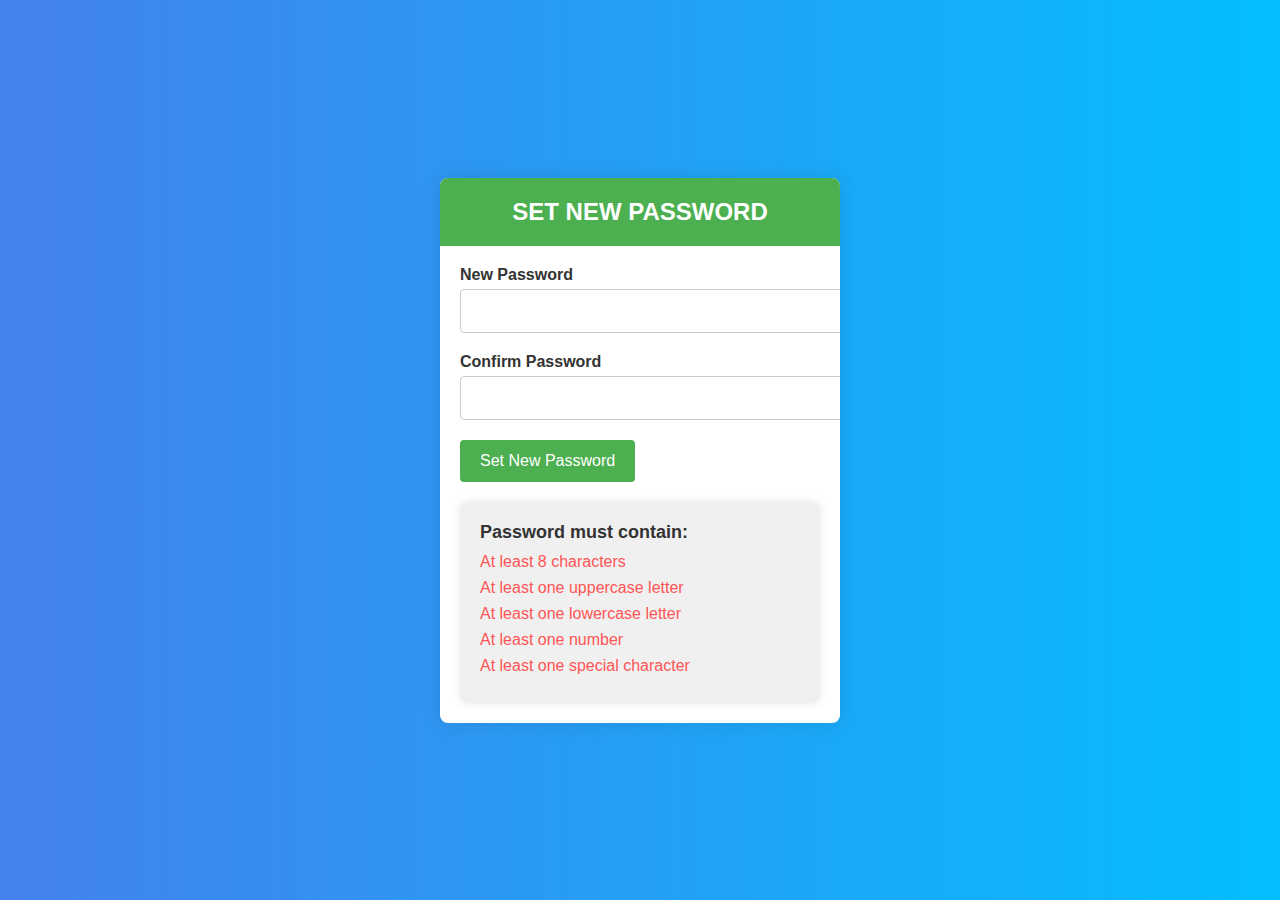
<file: new_password.html>
<!DOCTYPE html>
<html lang="en">
<head>
    <meta charset="UTF-8">
    <meta name="viewport" content="width=device-width, initial-scale=1.0">
    <title>Set New Password - Axolotl Entertainment</title>
    <style>
        /* Reset default margins and paddings */
        body, html {
            margin: 0;
            padding: 0;
            font-family: 'Segoe UI', Tahoma, Geneva, Verdana, sans-serif;
            background-color: #f9f9f9;
        }

        /* Container styles */
        .container {
            display: flex;
            justify-content: center;
            align-items: center;
            height: 100vh;
            background: linear-gradient(to right, #4481eb, #04befe);
        }

        .password-card {
            width: 100%;
            max-width: 400px;
            background-color: #fff;
            border-radius: 8px;
            box-shadow: 0 0 20px rgba(0, 0, 0, 0.1);
            overflow: hidden;
            transition: transform 0.3s ease-in-out, box-shadow 0.3s ease-in-out;
        }

        .password-card:hover {
            transform: translateY(-5px);
            box-shadow: 0 10px 20px rgba(0, 0, 0, 0.2);
        }

        /* Header styles */
        .header {
            background-color: #4CAF50;
            color: #fff;
            padding: 20px;
            text-align: center;
        }

        .header h1 {
            margin: 0;
            font-size: 24px;
            font-weight: 600;
            text-transform: uppercase;
        }

        /* Form styles */
        .form-container {
            padding: 20px;
        }

        .form-group {
            margin-bottom: 20px;
        }

        label {
            display: block;
            margin-bottom: 5px;
            color: #333;
            font-weight: 600;
        }

        input[type="password"] {
            width: 100%;
            padding: 12px;
            border: 1px solid #ccc;
            border-radius: 4px;
            font-size: 16px;
            transition: border-color 0.3s ease-in-out;
        }

        input[type="password"]:focus {
            outline: none;
            border-color: #4CAF50;
        }

        button[type="submit"] {
            background-color: #4CAF50;
            color: #fff;
            border: none;
            padding: 12px 20px;
            text-align: center;
            text-decoration: none;
            display: inline-block;
            font-size: 16px;
            border-radius: 4px;
            cursor: pointer;
            transition: background-color 0.3s ease-in-out;
        }

        button[type="submit"]:hover {
            background-color: #45a049;
        }

        /* Password criteria box styles */
        .password-criteria {
            background-color: #f0f0f0;
            padding: 20px;
            border-radius: 8px;
            box-shadow: 0 0 10px rgba(0, 0, 0, 0.1);
            margin-top: 20px;
        }

        .password-criteria h3 {
            margin-top: 0;
            margin-bottom: 10px;
            font-size: 18px;
            color: #333;
        }

        ul {
            list-style-type: none;
            padding: 0;
            margin: 0;
        }

        li {
            margin-bottom: 8px;
            font-size: 16px;
            color: #555;
        }

        .invalid {
            color: #ff5555;
        }

        .valid {
            color: #4CAF50;
        }
    </style>
</head>
<body>
    <div class="container">
        <div class="password-card">
            <div class="header">
                <h1>Set New Password</h1>
            </div>
            <div class="form-container">
                <form id="new-password-form" class="form">
                    <div class="form-group">
                        <label for="new-password">New Password</label>
                        <input type="password" id="new-password" name="new-password" required>
                    </div>
                    <div class="form-group">
                        <label for="confirm-password">Confirm Password</label>
                        <input type="password" id="confirm-password" name="confirm-password" required>
                    </div>
                    <button type="submit">Set New Password</button>
                </form>
                <div class="password-criteria">
                    <h3>Password must contain:</h3>
                    <ul>
                        <li id="length" class="invalid">At least 8 characters</li>
                        <li id="uppercase" class="invalid">At least one uppercase letter</li>
                        <li id="lowercase" class="invalid">At least one lowercase letter</li>
                        <li id="number" class="invalid">At least one number</li>
                        <li id="special" class="invalid">At least one special character</li>
                    </ul>
                </div>
            </div>
        </div>
    </div>

    <script src="new_password.js"></script>
</body>
</html>
</file>
